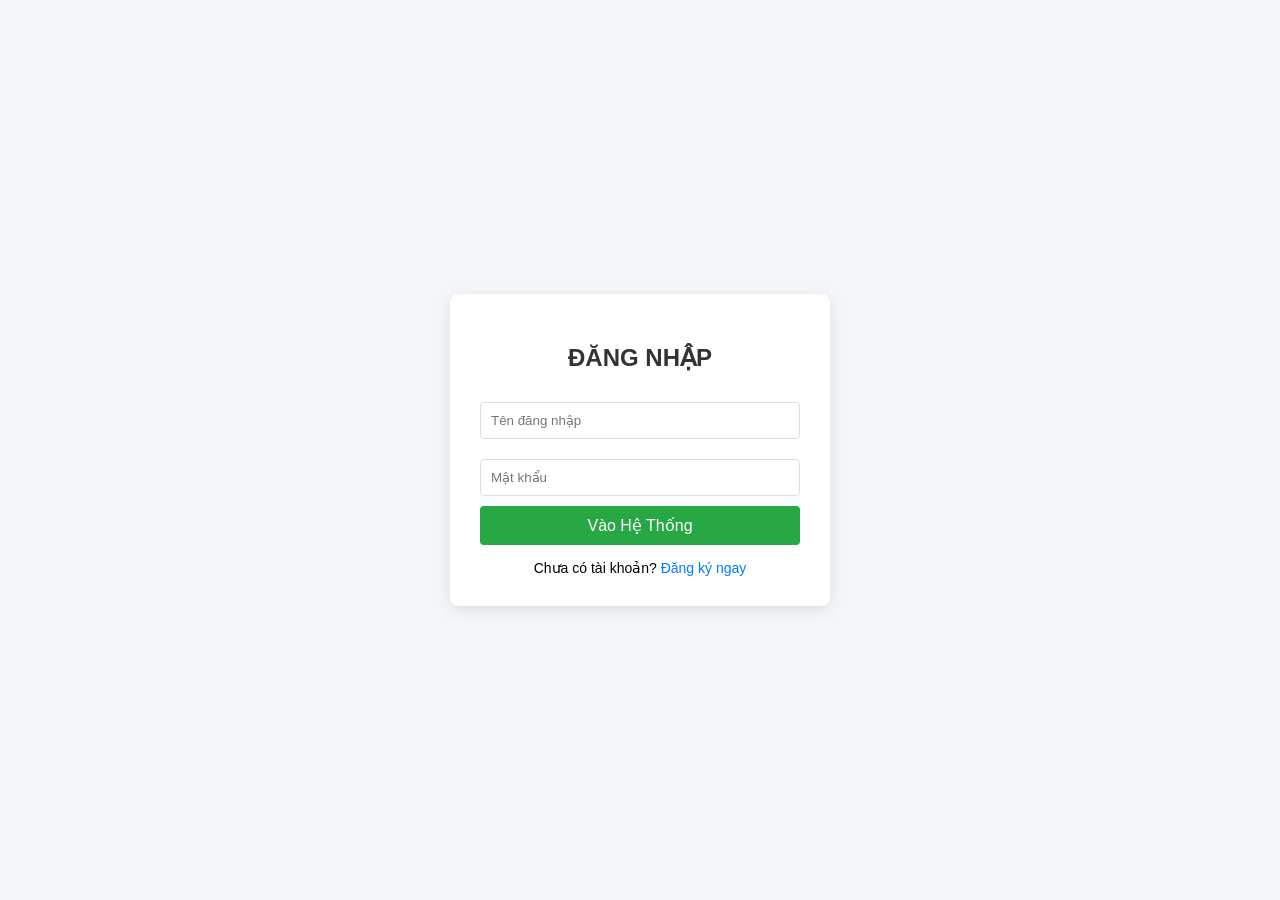
<file: login.html>
<!DOCTYPE html>
<html lang="vi">
<head>
    <meta charset="UTF-8">
    <title>Hệ thống Nhận diện - Đăng nhập</title>
    <style>
        body { font-family: Arial, sans-serif; background: #f4f6f9; display: flex; justify-content: center; align-items: center; height: 100vh; margin: 0; }
        .auth-container { background: white; padding: 30px; border-radius: 8px; box-shadow: 0 4px 15px rgba(0,0,0,0.1); width: 320px; }
        h2 { text-align: center; color: #333; margin-bottom: 20px;}
        input { width: 100%; padding: 10px; margin: 10px 0; border: 1px solid #ddd; border-radius: 4px; box-sizing: border-box;}
        button { width: 100%; padding: 10px; background: #28a745; color: white; border: none; border-radius: 4px; cursor: pointer; font-size: 16px;}
        button:hover { background: #218838; }
        .switch-link { text-align: center; margin-top: 15px; font-size: 14px; }
        .switch-link a { color: #007bff; text-decoration: none; }
    </style>
</head>
<body>
    <div class="auth-container">
        <h2>ĐĂNG NHẬP</h2>
        <form action="/login" method="post">
            <input type="text" name="username" placeholder="Tên đăng nhập" required>
            <input type="password" name="password" placeholder="Mật khẩu" required>
            <button type="submit">Vào Hệ Thống</button>
        </form>
        <div class="switch-link">Chưa có tài khoản? <a href="/register">Đăng ký ngay</a></div>
    </div>
</body>
</html>
</file>
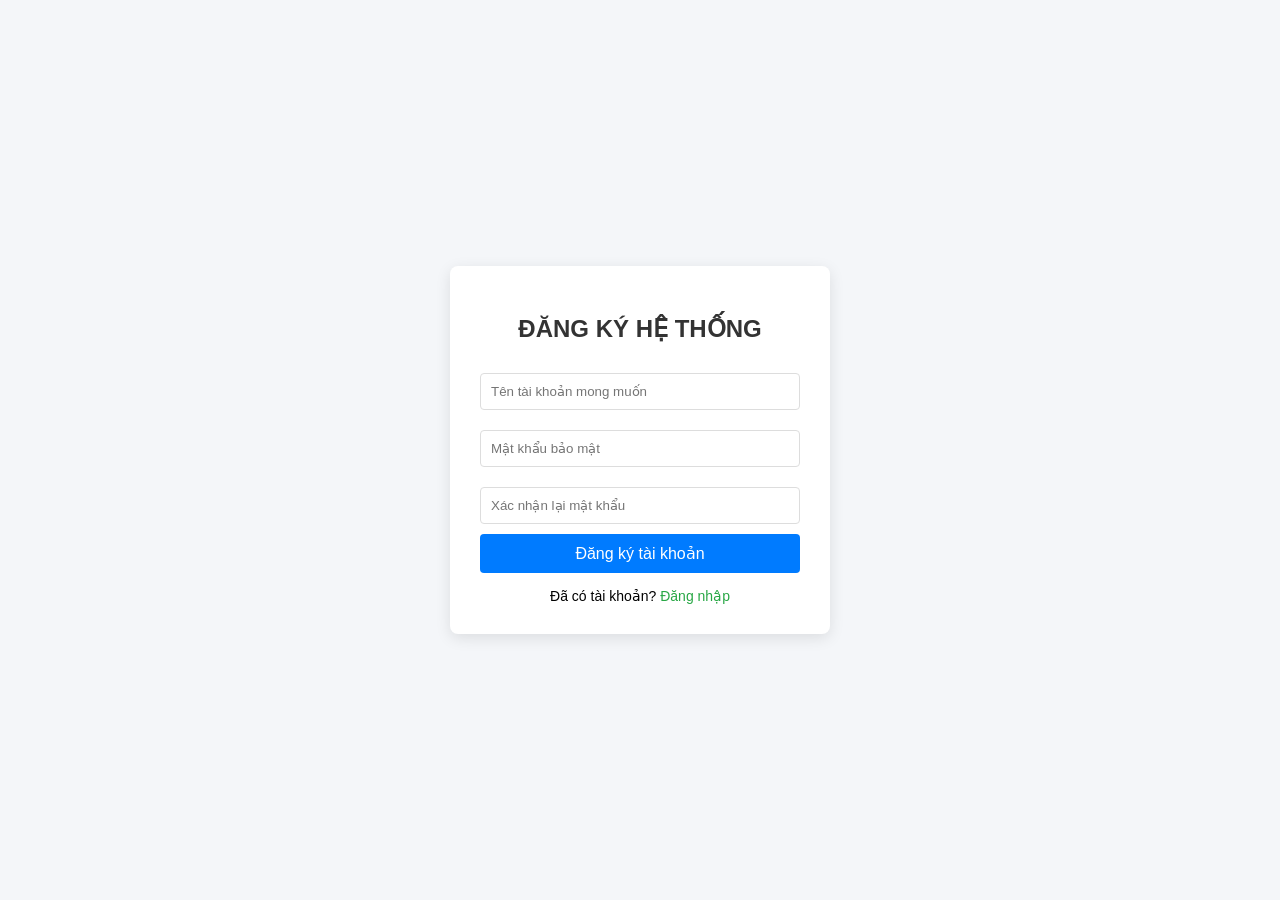
<file: register.html>
<!DOCTYPE html>
<html lang="vi">
<head>
    <meta charset="UTF-8">
    <title>Hệ thống Nhận diện - Đăng ký</title>
    <style>
        body { font-family: Arial, sans-serif; background: #f4f6f9; display: flex; justify-content: center; align-items: center; height: 100vh; margin: 0; }
        .auth-container { background: white; padding: 30px; border-radius: 8px; box-shadow: 0 4px 15px rgba(0,0,0,0.1); width: 320px; }
        h2 { text-align: center; color: #333; margin-bottom: 20px;}
        input { width: 100%; padding: 10px; margin: 10px 0; border: 1px solid #ddd; border-radius: 4px; box-sizing: border-box;}
        button { width: 100%; padding: 10px; background: #007bff; color: white; border: none; border-radius: 4px; cursor: pointer; font-size: 16px;}
        button:hover { background: #0069d9; }
        .switch-link { text-align: center; margin-top: 15px; font-size: 14px; }
        .switch-link a { color: #28a745; text-decoration: none; }
        
        /* CSS cho phần thông báo lỗi mật khẩu */
        .error-message { color: #dc3545; font-size: 13px; margin: -5px 0 10px 0; display: none; text-align: left; }
    </style>
</head>
<body>
    <div class="auth-container">
        <h2>ĐĂNG KÝ HỆ THỐNG</h2>
        <form id="registerForm" action="/register" method="post">
            <input type="text" name="username" placeholder="Tên tài khoản mong muốn" required>
            
            <input type="password" id="password" name="password" placeholder="Mật khẩu bảo mật" required>
            <input type="password" id="repassword" placeholder="Xác nhận lại mật khẩu" required>
            
            <div id="passwordError" class="error-message">Mật khẩu xác nhận không trùng khớp!</div>
            
            <button type="submit">Đăng ký tài khoản</button>
        </form>
        <div class="switch-link">Đã có tài khoản? <a href="/login">Đăng nhập</a></div>
    </div>

    <script>
        const form = document.getElementById('registerForm');
        const password = document.getElementById('password');
        const repassword = document.getElementById('repassword');
        const errorMsg = document.getElementById('passwordError');

        // Hàm kiểm tra tính trùng khớp của mật khẩu
        function validatePassword() {
            if (password.value !== repassword.value && repassword.value !== "") {
                errorMsg.style.display = "block";
                repassword.style.border = "1px solid #dc3545";
                return false;
            } else {
                errorMsg.style.display = "none";
                repassword.style.border = "1px solid #ddd";
                return true;
            }
        }

        // Kiểm tra ngay khi người dùng đang gõ phím
        password.addEventListener('input', validatePassword);
        repassword.addEventListener('input', validatePassword);

        // Chặn không cho gửi dữ liệu lên Server nếu mật khẩu sai lệch
        form.addEventListener('submit', function(event) {
            if (!validatePassword()) {
                event.preventDefault(); // Dừng hành động submit form
                alert('Vui lòng kiểm tra lại mật khẩu xác nhận!');
            }
        });
    </script>
</body>
</html>
</file>
